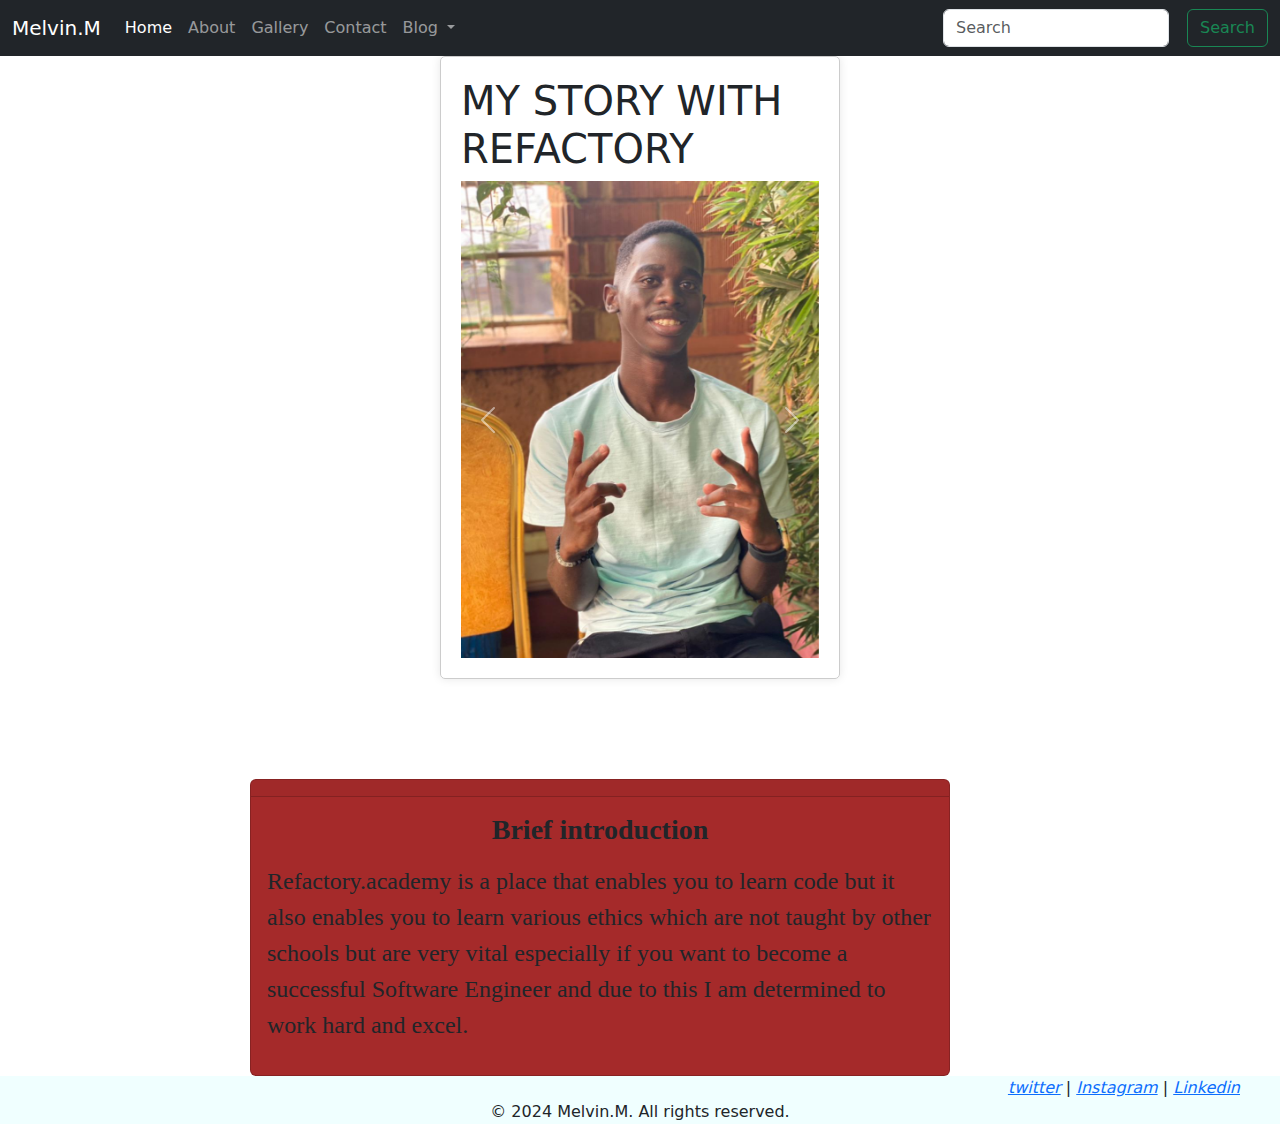
<file: index.html>
<!DOCTYPE html>
<html lang="en">

<head>
    <meta charset="UTF-8">
    <meta name="viewport" content="width=device-width, initial-scale=1.0">
    <title>HOME</title>
    <link rel="stylesheet" href="bootstrap/css/bootstrap.css">
    <link rel="stylesheet" href="styles.css">
</head>

<body>

    <div w3-include-html="/includes/navbar.html"></div>


    <script src="/css/bootstrap/bootstrap-5.3.3-dist/js/bootstrap.bundle.js"></script>
    <script src="/js/include.js"></script>
    <div class="container">
        <div class="row">
            <div class="col">
                <strong>
                    <h1>MY STORY WITH REFACTORY</h1>
                </strong>
                <div id="carouselExample" class="carousel slide">
                    <div class="carousel-inner">
                        <div class="carousel-item active">
                            <img src="images/IMG-20240126-WA0057.jpg" class="d-block w-100" alt="">
                        </div>
                        <div class="carousel-item">
                            <img src="images/IMG-20240126-WA0056.jpg" class="d-block w-100" alt="">
                        </div>
                        <div class="carousel-item">
                            <img src="images/IMG-20240101-WA0018.jpg" class="d-block w-100" alt="">
                        </div>
                    </div>
                    <button class="carousel-control-prev" type="button" data-bs-target="#carouselExample"
                        data-bs-slide="prev">
                        <span class="carousel-control-prev-icon" aria-hidden="true"></span>
                        <span class="visually-hidden">Previous</span>
                    </button>
                    <button class="carousel-control-next" type="button" data-bs-target="#carouselExample"
                        data-bs-slide="next">
                        <span class="carousel-control-next-icon" aria-hidden="true"></span>
                        <span class="visually-hidden">Next</span>
                    </button>
                </div>
            </div>
        </div>
    </div>
    <!-- <div class="mel">
        <h2>Brief introduction</h2>
        <p>This website was created to help orphans,street kids and all those suffering so as to better<br>
            the lives of kids.The founders of this website were once street kids who had an opportunity<br>
            to study software engineering and managed to excel hihghly.Due to the struggles they went <br>
            through as children they decided to create a website to help children and this blog goes<br>
            into detail of how it all started.<br>
        </p>

    </div> -->
    <div class="card " style="width:700px; margin-left: 250px; font-size: x-large; font-family: 'Times New Roman', Times, serif; background-color: brown; margin-top: 100px;">
        <div class="card-header"></div>
        <div class="card-body">
          <h3 class="card-title" style="text-align: center;"><b>Brief introduction</b></h3>
          <p class="card-text">
            <p>
                Refactory.academy is a place that enables you to learn code but it also enables you to
                learn various ethics which are not taught by other schools but are very vital especially
                if you want to become a successful Software Engineer and due to this I am determined to 
                work hard and excel.
        </p>
        </div>
      </div>
      <footer>
        <div class="footer-content" style="background-color: azure;">
            
             <div class="links" style="text-align: right; padding-right: 40px;">
                <a href="https://twitter.com/MelvinMello4"><i class="fa fa-twitter">twitter</i></a> |
                <a href="https://www.instagram.com/melvinmuzoora/"><i class="fa fa-instagram">Instagram</i></a> |
            <a href="https://linkedin.com/in/muzoora-melvin-5631a32b6/"><i class="fa fa-linkedin">Linkedin</i></a> 
            </div>
            <p style="text-align: center;">&copy; 2024 Melvin.M. All rights reserved.</p>
        </div>
    </footer>
    
      
    
    <script src="bootstrap/js/bootstrap.bundle.js"></script>
<script src="/js/include.js"></script>
</body>

</html>
</file>
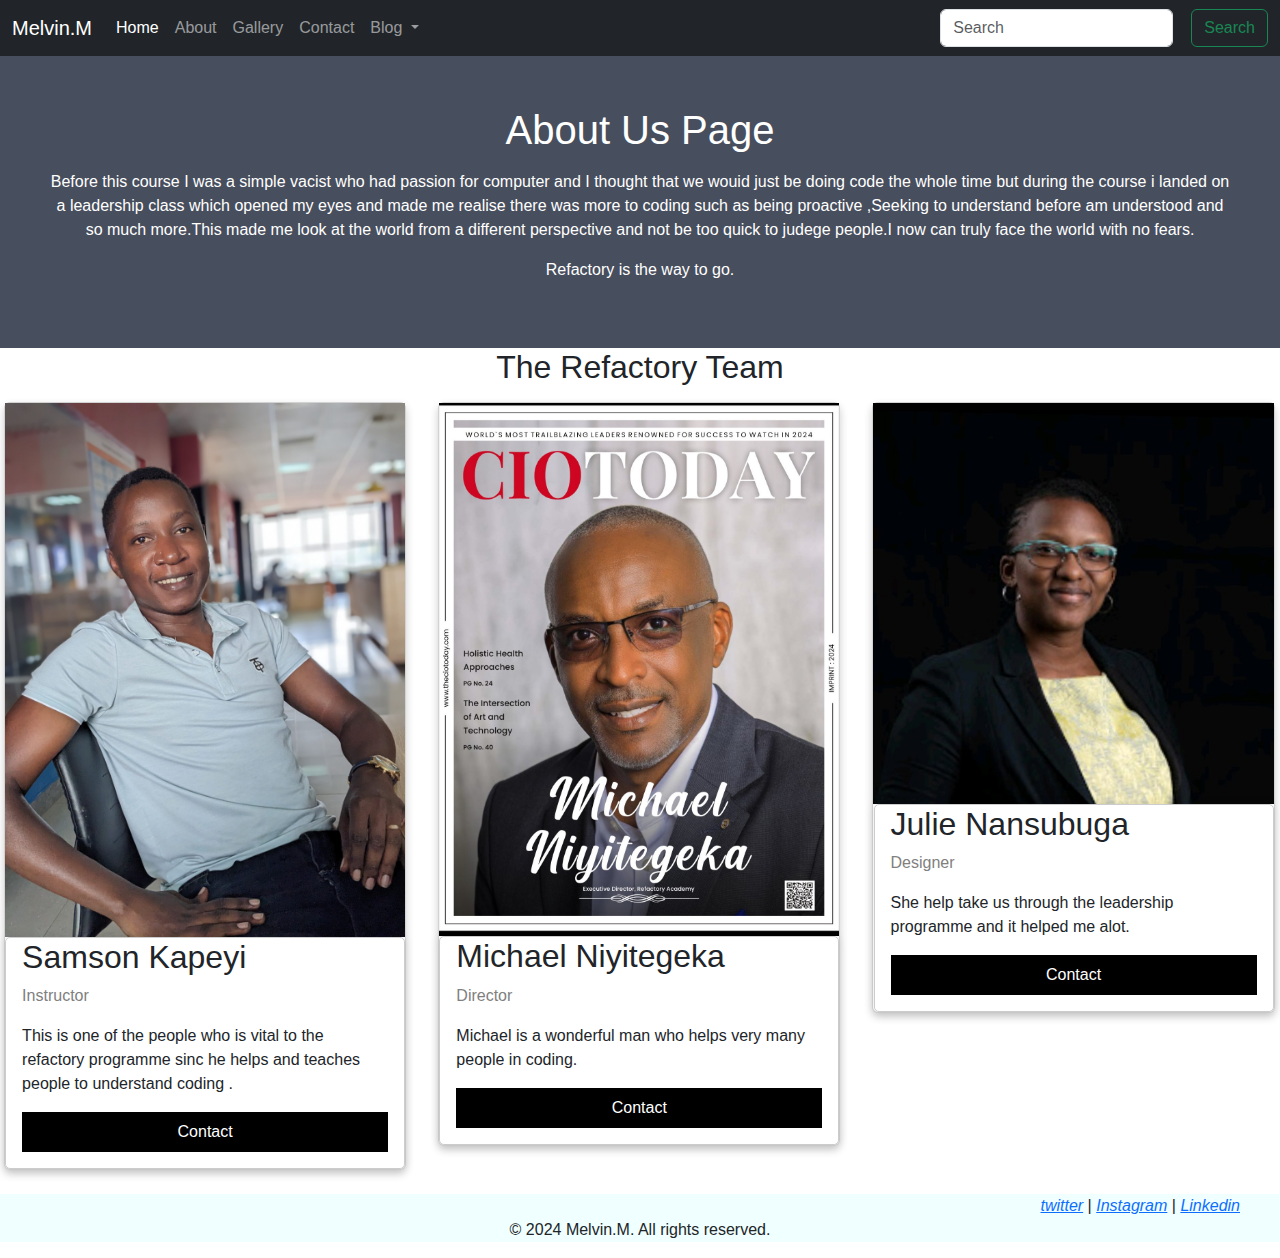
<file: about.html>
<!DOCTYPE html>
<html lang="en">
<head>
    <meta charset="UTF-8">
    <meta name="viewport" content="width=device-width, initial-scale=1.0">
    <title>About</title>
    <link rel="stylesheet" href="bootstrap/css/bootstrap.css">
    <link rel="stylesheet" href="styles.css">
</head>
<body>
    <div w3-include-html="/includes/navbar.html"></div>



  <style>
    body {
      font-family: Arial, Helvetica, sans-serif;
      margin: 0;
    }
    
    html {
      box-sizing: border-box;
    }
    
    *, *:before, *:after {
      box-sizing: inherit;
    }
    
    .column {
      float: left;
      width: 33.3%;
      margin-bottom: 16px;
      padding: 0 8px;
    }
    
    .card {
      box-shadow: 0 4px 8px 0 rgba(0, 0, 0, 0.2);
      margin: 8px;
    }
    
    .about-section {
      padding: 50px;
      text-align: center;
      background-color: #474e5d;
      color: white;
    }
    
    .container {
      padding: 0 16px;
    }
    
    .container::after, .row::after {
      content: "";
      clear: both;
      display: table;
    }
    
    .title {
      color: grey;
    }
    
    .button {
      border: none;
      outline: 0;
      display: inline-block;
      padding: 8px;
      color: white;
      background-color: #000;
      text-align: center;
      cursor: pointer;
      width: 100%;
    }
    
    .button:hover {
      background-color: #555;
    }
    
    @media screen and (max-width: 650px) {
      .column {
        width: 100%;
        display: block;
      }
    }
    </style>
    </head>
    <body>
    
    <div class="about-section">
      <h1>About Us Page</h1>
      <p>
        <p>
            Before this course I was a simple vacist who had passion for computer and I thought that
            we wouid just be doing code the whole time but during the course i landed on a leadership
            class which opened my eyes and made me realise there was more to coding such as being proactive 
            ,Seeking to understand before am understood and so much more.This made me look at the world from
            a different perspective and not be too quick to judege people.I now can truly face the world with
            no fears.    
    </p>
      </p>
      <p>Refactory is the way to go.</p>
    </div>
    
    <h2 style="text-align:center">The Refactory Team</h2>
    <div class="row">
      <div class="column">
        <div class="card">
          <img src="images/Boss.jpg" alt="Boss" style="width:100%">
          <div class="container">
            <h2>Samson Kapeyi</h2>
            <p class="title">Instructor</p>
            <p>
                This is one of the people who is vital to the refactory programme
                sinc he helps and teaches people to understand coding .
            </p>
            
            <p><button class="button">Contact</button></p>
          </div>
        </div>
      </div>
    
      <div class="column">
        <div class="card">
          <img src="images/Picture.jpg" alt="Mike" style="width:100%">
          <div class="container">
            <h2>Michael Niyitegeka</h2>
            <p class="title">Director</p>
            <p>
                Michael is a wonderful man who helps very many people in coding.
            </p>
            
            <p><button class="button">Contact</button></p>
          </div>
        </div>
      </div>
      
      <div class="column">
        <div class="card">
          <img src="images/Jul.jpg" alt="John" style="width:100%">
          <div class="container">
            <h2>Julie Nansubuga</h2>
            <p class="title">Designer</p>
            <p>She help take us through the leadership programme and it helped me alot.</p>
        
            <p><button class="button">Contact</button></p>
          </div>
        </div>
      </div>
    </div>
    
    </body>
    </html>
    <footer>
      <div class="footer-content" style="background-color: azure;">
          
           <div class="links" style="text-align: right; padding-right: 40px;">
              <a href="https://twitter.com/MelvinMello4"><i class="fa fa-twitter">twitter</i></a> |
              <a href="https://www.instagram.com/melvinmuzoora/"><i class="fa fa-instagram">Instagram</i></a> |
          <a href="https://linkedin.com/in/muzoora-melvin-5631a32b6/"><i class="fa fa-linkedin">Linkedin</i></a> 
          </div>
          <p style="text-align: center;">&copy; 2024 Melvin.M. All rights reserved.</p>
      </div>
  </footer>
     
        
      <script src="bootstrap/js/bootstrap.bundle.js"></script>
      <script src="/js/include.js"></script>
    
</body>
</html>
</file>
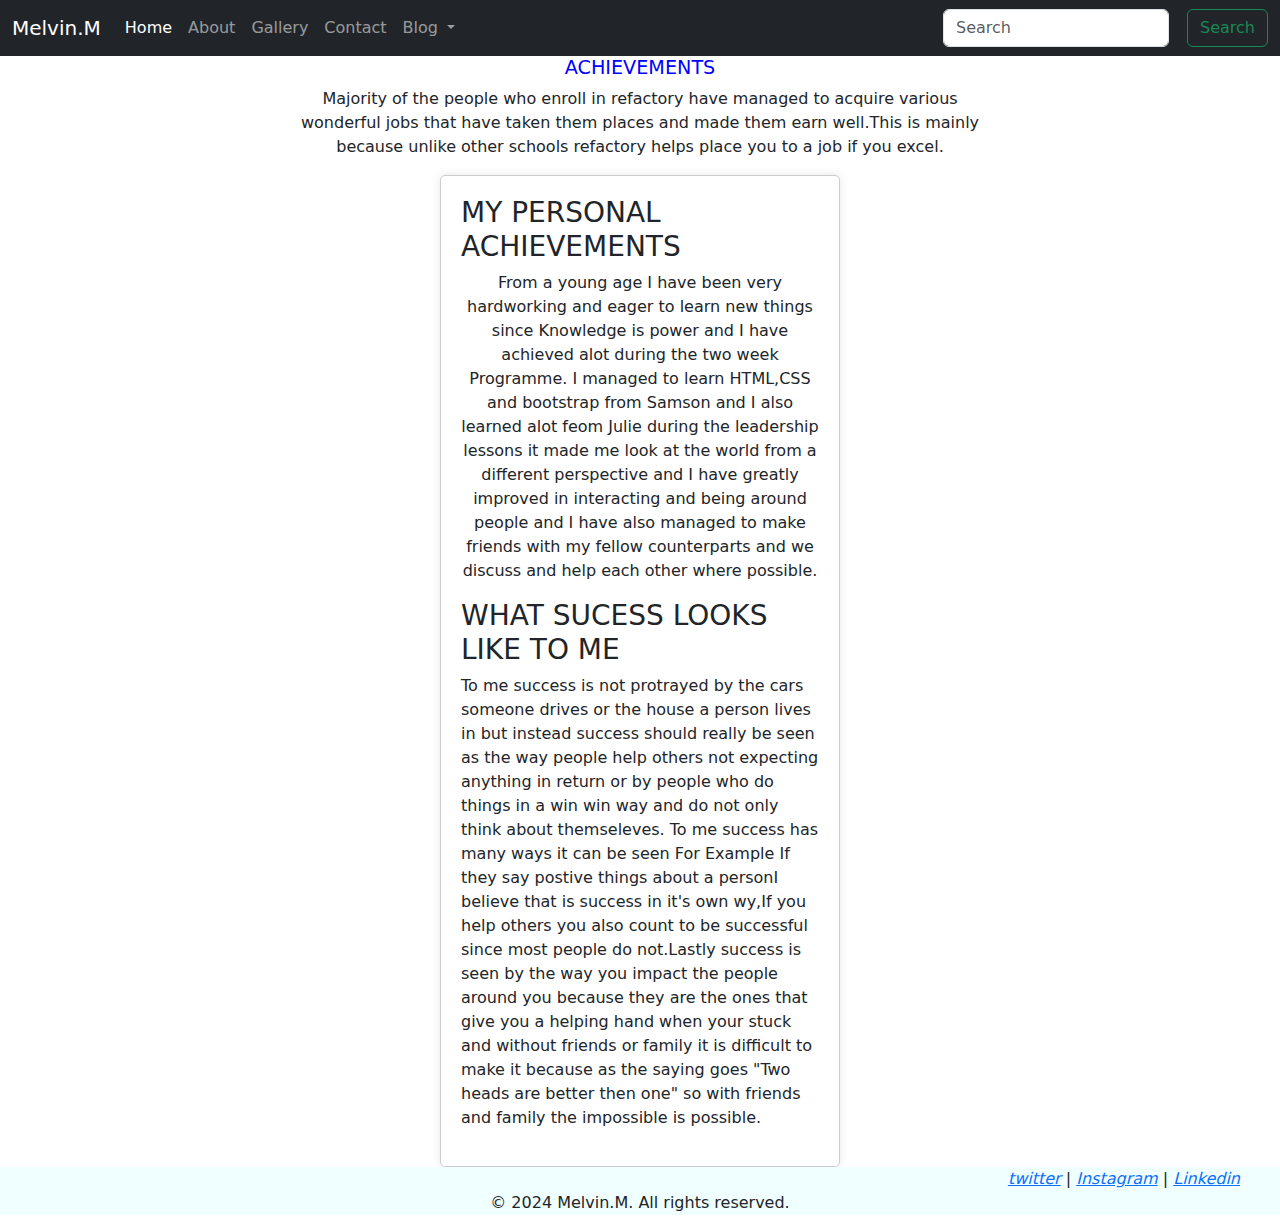
<file: achievements.html>
<!DOCTYPE html>
<html lang="en">
<head>
    <meta charset="UTF-8">
    <meta name="viewport" content="width=device-width, initial-scale=1.0">
    <title>Document</title>
    <link rel="stylesheet" href="bootstrap/css/bootstrap.css">
    <link rel="stylesheet" href="styles.css">
</head>
<body>
    <div w3-include-html="/includes/navbar.html"></div>
    <h1 style="text-align: center;font-size: larger;color:blue;">ACHIEVEMENTS</h1>
    <p  style="text-align: center;">
        Majority of the people who enroll in refactory have managed to acquire various<br>
        wonderful jobs that have taken them places and made them earn well.This is mainly<br>
        because unlike other schools refactory helps place you to a job if you excel.<br>
    </p>
<div class="container">
    <div class="row">
        <div class="col">
    <h3 id="mel">MY PERSONAL ACHIEVEMENTS</h3>
    <p style="text-align:center; ">
        From a young age I have been very hardworking and eager to learn new things since
        Knowledge is power and I have achieved alot during the two week Programme.
        I managed to learn HTML,CSS and bootstrap from Samson and I also learned alot
        feom Julie during the leadership lessons it made me look at the world from a 
        different perspective and I have greatly improved in interacting and being
        around people and I have also managed to make friends with my fellow counterparts
        and we discuss and help each other where possible.
    </p>

    <h3 id="mel">WHAT SUCESS LOOKS LIKE TO ME</h3>
    <p>
        To me success is not protrayed by the cars someone drives or the house a person lives in but 
        instead success should really be seen as the way people help others not expecting anything in return
        or by people who do things in a win win way and do not only think about themseleves.
        To me success has many ways it can be seen For Example If they say postive things about a personI believe
        that is success in it's own wy,If you help others you also count to be successful since most people
        do not.Lastly success is seen by the way you impact the people around you because they are the ones 
        that give you a helping hand when your stuck and without friends or family it is difficult to make it
        because as the saying goes "Two heads are better then one" so with friends and family the impossible is 
        possible.
    </p>
</div>
</div>
</div>
<footer>
    <div class="footer-content" style="background-color: azure;">
        
         <div class="links" style="text-align: right; padding-right: 40px;">
            <a href="https://twitter.com/MelvinMello4"><i class="fa fa-twitter">twitter</i></a> |
            <a href="https://www.instagram.com/melvinmuzoora/"><i class="fa fa-instagram">Instagram</i></a> |
        <a href="https://linkedin.com/in/muzoora-melvin-5631a32b6/"><i class="fa fa-linkedin">Linkedin</i></a> 
        </div>
        <p style="text-align: center;">&copy; 2024 Melvin.M. All rights reserved.</p>
    </div>
</footer>

    
        
    <script src="bootstrap/js/bootstrap.bundle.js"></script>
    <script src="/js/include.js"></script> 
    
</body>
</html>
</file>
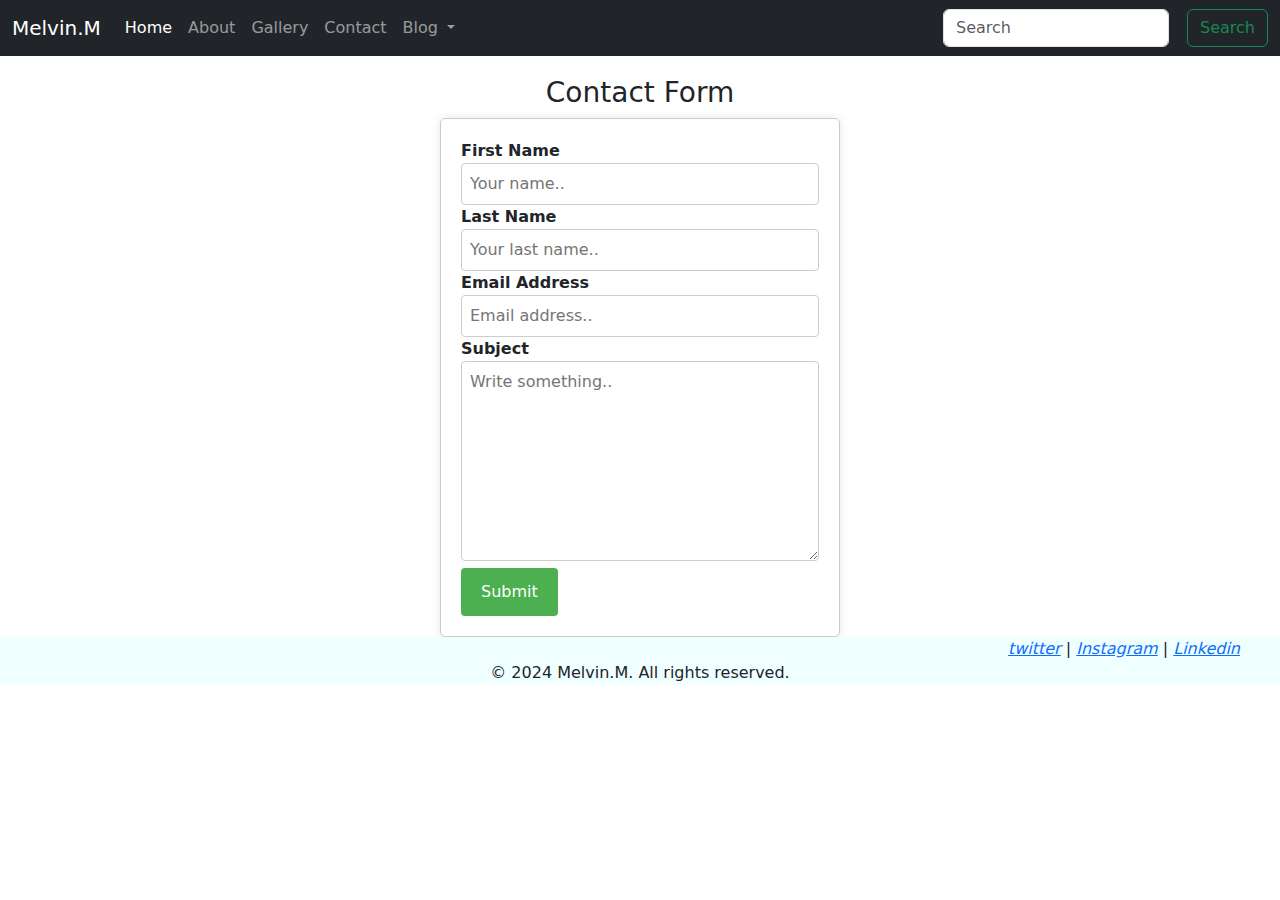
<file: contact.html>
<!DOCTYPE html>
<html lang="en">
<head>
    <meta charset="UTF-8">
    <meta name="viewport" content="width=device-width, initial-scale=1.0">
    <title>Document</title>
    <link rel="stylesheet" href="bootstrap/css/bootstrap.css">
    <link rel="stylesheet" href="styles.css">
</head>
<body>
    

    <div w3-include-html="/includes/navbar.html"></div>
    <h3 style="text-align:center; margin-top: 20px;">Contact Form</h3>
    <div class="container">
        <form action="/action_page.php"></form>
        
    
    <label for="fname">First Name</label>
    <input type="text" id="fname" name="firstname" placeholder="Your name..">

    <label for="lname">Last Name</label>
    <input type="text" id="lname" name="lastname" placeholder="Your last name..">

    <label for="lname">Email Address</label>
    <input type="text" id="lname" name="lastname" placeholder="Email address..">


    <!-- <label for="country">Country</label>
    <select id="country" name="country">
      <option value="australia">Australia</option>
      <option value="canada">Canada</option>
      <option value="usa">USA</option>
    </select> -->

    <label for="subject">Subject</label>
    <textarea id="subject" name="subject" placeholder="Write something.." style="height:200px"></textarea>

    <input type="submit" value="Submit">

  </form>
</div>
<footer>
  <div class="footer-content" style="background-color: azure;">
      
       <div class="links" style="text-align: right; padding-right: 40px;">
          <a href="https://twitter.com/MelvinMello4"><i class="fa fa-twitter">twitter</i></a> |
          <a href="https://www.instagram.com/melvinmuzoora/"><i class="fa fa-instagram">Instagram</i></a> |
      <a href="https://linkedin.com/in/muzoora-melvin-5631a32b6/"><i class="fa fa-linkedin">Linkedin</i></a> 
      </div>
      <p style="text-align: center;">&copy; 2024 Melvin.M. All rights reserved.</p>
  </div>
</footer>
        
      <script src="bootstrap/js/bootstrap.bundle.js"></script>
      <script src="/js/include.js"></script>
    
</body>
</html>
</file>
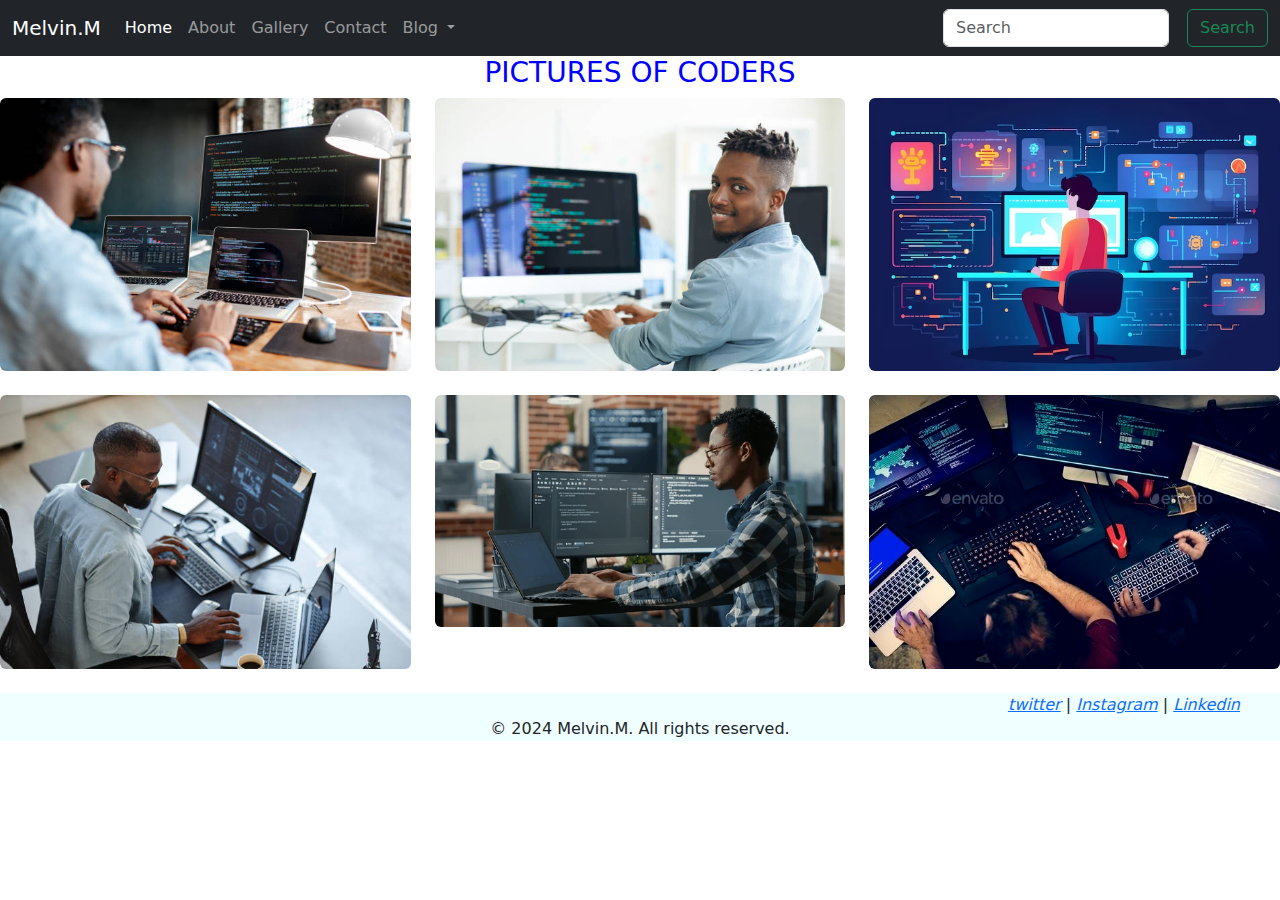
<file: gallery.html>
<!DOCTYPE html>
<html lang="en">
<head>
    <meta charset="UTF-8">
    <meta name="viewport" content="width=device-width, initial-scale=1.0">
    <title>Gallery</title>
    <link rel="stylesheet" href="bootstrap/css/bootstrap.css">
    <link rel="stylesheet" href="styles.css">
</head>
<body>
    <div w3-include-html="/includes/navbar.html"></div>
    <h3 style="text-align: center; color:blue;">PICTURES OF CODERS</h3>
<!-- Gallery -->
<div class="row">
    <div class="col-lg-4 col-md-12 mb-4 mb-lg-0">
      <img
        src="images/code.jpg"
        class="w-100 shadow-1-strong rounded mb-4"
        alt="code"
      />
  
      <img
        src="images/coder.jpg"
        class="w-100 shadow-1-strong rounded mb-4"
        alt="coder"
      />
    </div>
  
    <div class="col-lg-4 mb-4 mb-lg-0">
      <img
        src="images/codex.jpg"
        class="w-100 shadow-1-strong rounded mb-4"
        alt="codex"
      />
  
      <img
        src="images/picture.webp"
        class="w-100 shadow-1-strong rounded mb-4"
        alt="yap"
      />
    </div>
  
    <div class="col-lg-4 mb-4 mb-lg-0">
      <img
        src="images/comp.avif"
        class="w-100 shadow-1-strong rounded mb-4"
        alt="comp"
      />
  
      <img
        src="images/codeeeee.jpg"
        class="w-100 shadow-1-strong rounded mb-4"
        alt=""
      />
    </div>
  </div>
  <!-- Gallery -->
  <footer>
    <div class="footer-content" style="background-color: azure;">
        
         <div class="links" style="text-align: right; padding-right: 40px;">
            <a href="https://twitter.com/MelvinMello4"><i class="fa fa-twitter">twitter</i></a> |
            <a href="https://www.instagram.com/melvinmuzoora/"><i class="fa fa-instagram">Instagram</i></a> |
        <a href="https://linkedin.com/in/muzoora-melvin-5631a32b6/"><i class="fa fa-linkedin">Linkedin</i></a> 
        </div>
        <p style="text-align: center;">&copy; 2024 Melvin.M. All rights reserved.</p>
    </div>
</footer>
        
    <script src="bootstrap/js/bootstrap.bundle.js"></script>
    <script src="/js/include.js"></script> 
    
</body>
</html>
</file>
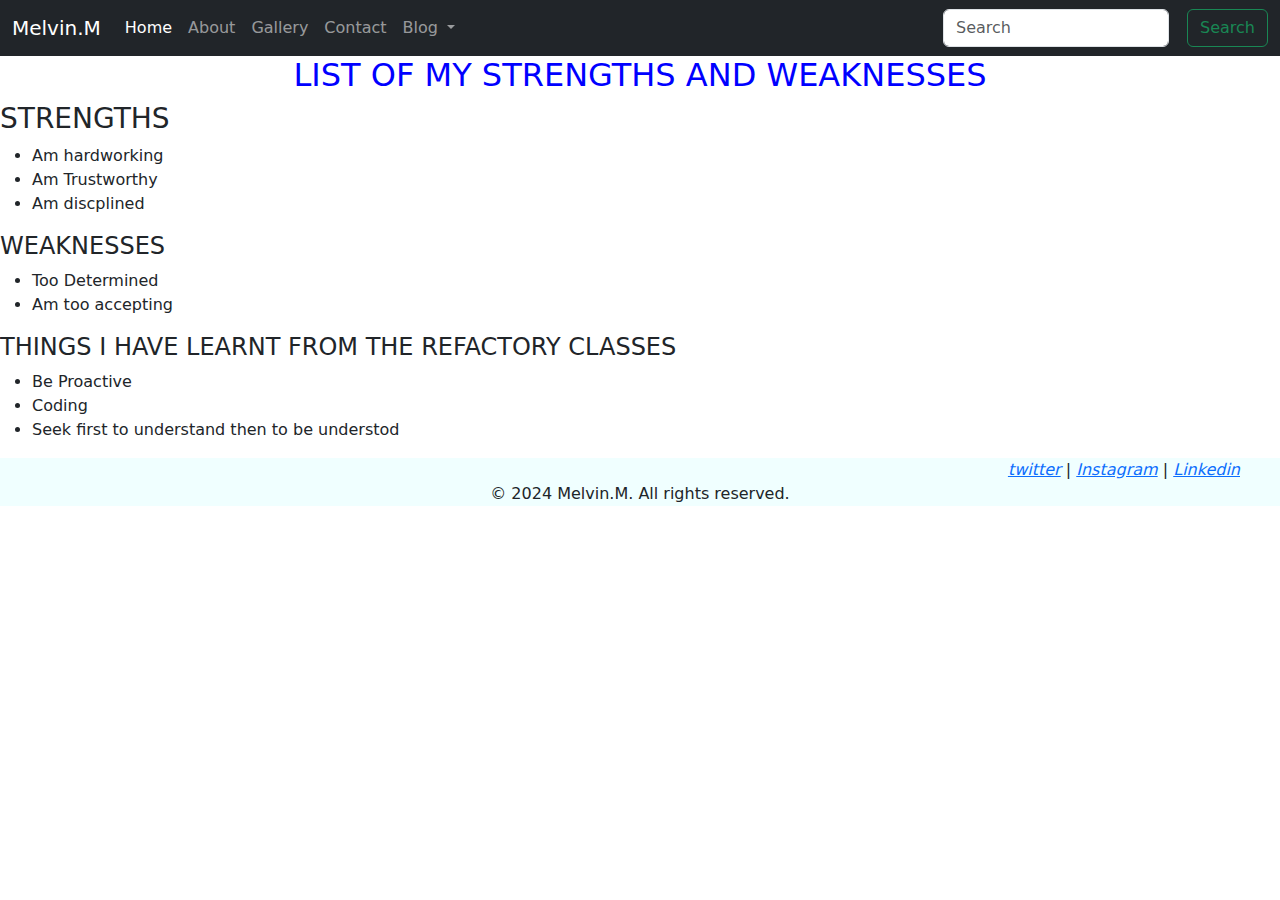
<file: list.html>
<!DOCTYPE html>
<html lang="en">
<head>
    <meta charset="UTF-8">
    <meta name="viewport" content="width=device-width, initial-scale=1.0">
    <title>Document</title>
    <link rel="stylesheet" href="bootstrap/css/bootstrap.css">
    <link rel="stylesheet" href="styles.css">
</head>
<body>

    <div w3-include-html="/includes/navbar.html"></div>
    <h2 style="color:blue; text-align: center;" >LIST OF MY STRENGTHS AND WEAKNESSES</h2>
    <h3 CLASS="odd">STRENGTHS</h3>
    <ul>
        <li>Am hardworking</li>
        <li>Am Trustworthy</li>
        <li>Am discplined</li>
    </ul>

    <h4 class="odd">WEAKNESSES</h4>
    <ul>
        <li>Too Determined</li>
        <li>Am too accepting</li>
    </ul>

    <h4 class="odd">THINGS I HAVE LEARNT FROM THE REFACTORY CLASSES</h4>
    <ul>
        <li>Be Proactive</li>
        <li>Coding</li>
        <li>Seek first to understand then to be understod</li>
    </ul>
    
    <footer>
        <div class="footer-content" style="background-color: azure;">
            
             <div class="links" style="text-align: right; padding-right: 40px;">
                <a href="https://twitter.com/MelvinMello4"><i class="fa fa-twitter">twitter</i></a> |
                <a href="https://www.instagram.com/melvinmuzoora/"><i class="fa fa-instagram">Instagram</i></a> |
            <a href="https://linkedin.com/in/muzoora-melvin-5631a32b6/"><i class="fa fa-linkedin">Linkedin</i></a> 
            </div>
            <p style="text-align: center;">&copy; 2024 Melvin.M. All rights reserved.</p>
        </div>
    </footer>  
    <script src="bootstrap/js/bootstrap.bundle.js"></script>
    <script src="/js/include.js"></script> 
    
</body>
</html>
</file>
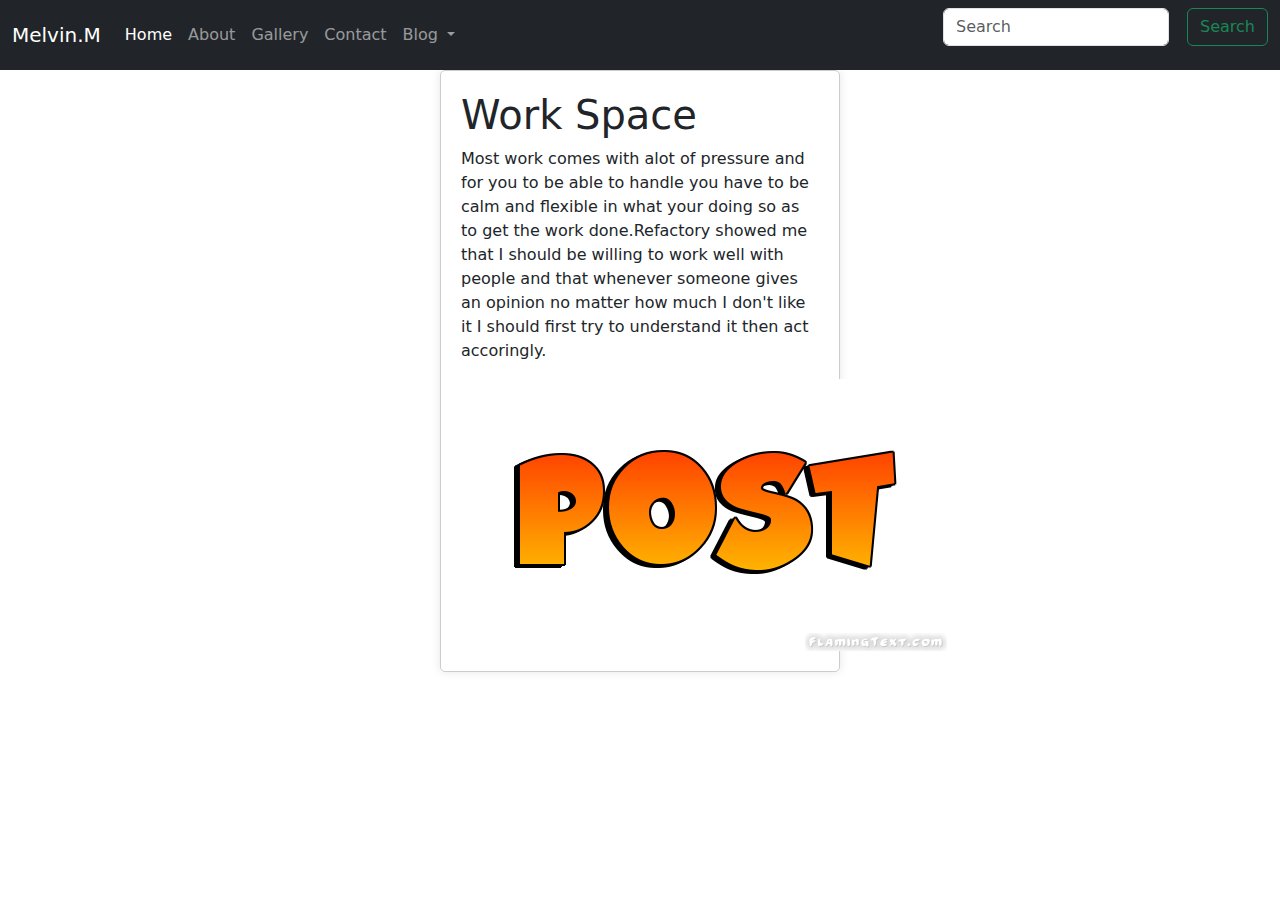
<file: posts.html>
<html lang="en">
<head>
    <meta charset="UTF-8">
    <meta name="viewport" content="width=device-width, initial-scale=1.0">
    <title></title>
    <link rel="stylesheet" href="bootstrap/css/bootstrap.css">
    <link rel="stylesheet" href="styles.css">
</head>
<body>
    <div w3-include-html="/includes/navbar.html"></div>
    <div style="width: 700px;" class="container">
        <div class="row">
            <div class="col">
    <h1>Work Space</h1>
    <p>
        Most work comes with alot of pressure and for you to be able to handle
        you have to be calm and flexible in what your doing so as to get the work
        done.Refactory showed me that I should be willing to work well with people
        and that whenever someone gives an opinion no matter how much I don't like 
        it I should first try to understand it then act accoringly.
    </p>

    <img  src="images/post-design-.png">
</div>
</div>
</div>
    <script>src="bootstrap/js/bootstrap.bundle.js"></script>   
    <script src="/js/include.js"></script>  
</body>
</html>
</file>
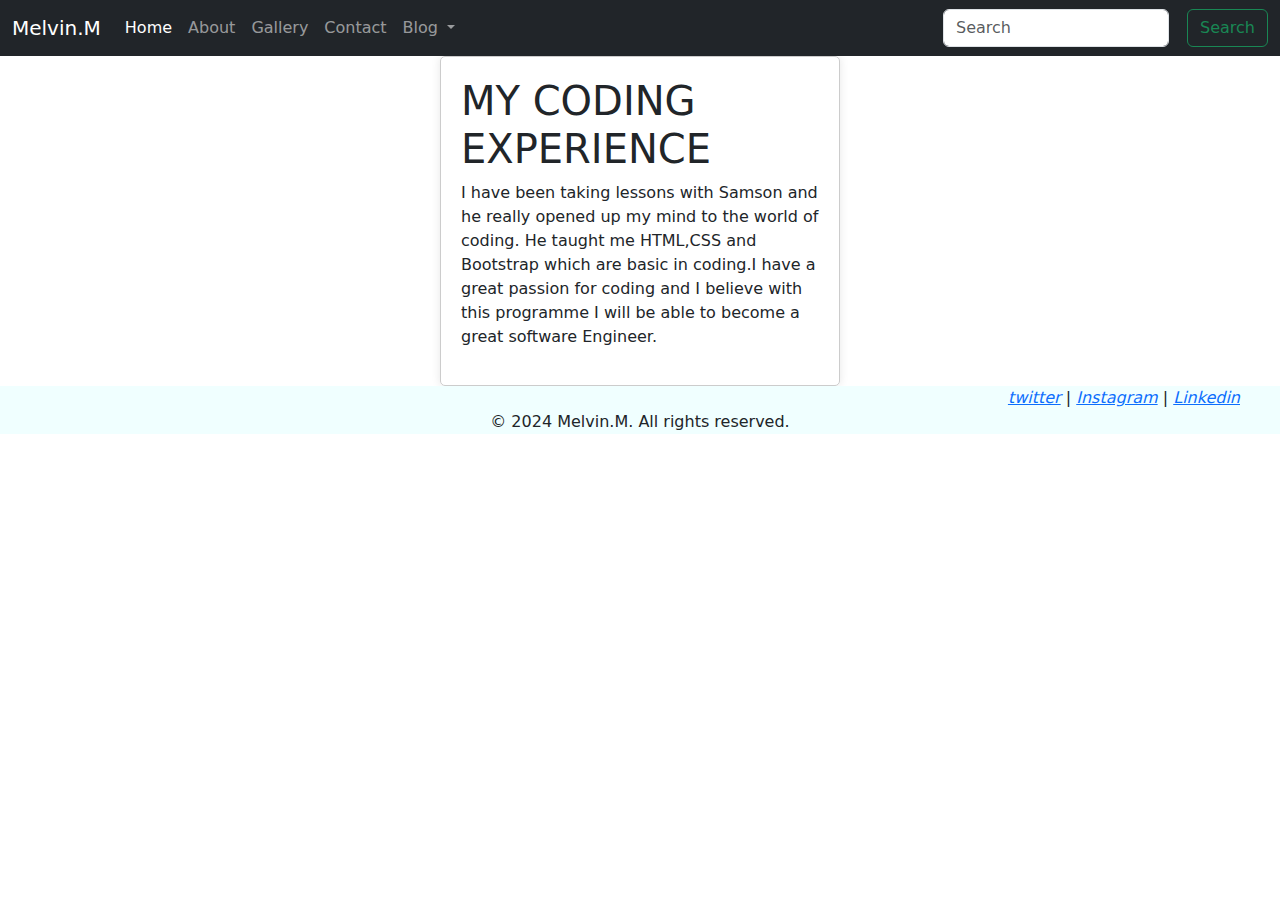
<file: sam.html>
<!DOCTYPE html>
<html lang="en">
<head>
    <meta charset="UTF-8">
    <meta name="viewport" content="width=device-width, initial-scale=1.0">
    <title>MY EXPERIENCE</title>
    <link rel="stylesheet" href="bootstrap/css/bootstrap.css">
    <link rel="stylesheet" href="styles.css">
</head>
<body>
    <div w3-include-html="/includes/navbar.html"></div>
    <div class="container">
        <div class="row">
            <div class="col">
                <h1>MY CODING EXPERIENCE</h1>
                <p> 
                    I have been taking lessons with Samson and he really opened up my
                    mind to the world of coding. He taught me HTML,CSS and Bootstrap 
                    which are basic in coding.I have a great passion for coding and 
                    I believe with this programme I will be able to become a great
                    software Engineer.
                </p>
            </div>
        </div>
    </div>
    <footer>
        <div class="footer-content" style="background-color: azure;">
            
             <div class="links" style="text-align: right; padding-right: 40px;">
                <a href="https://twitter.com/MelvinMello4"><i class="fa fa-twitter">twitter</i></a> |
                <a href="https://www.instagram.com/melvinmuzoora/"><i class="fa fa-instagram">Instagram</i></a> |
            <a href="https://linkedin.com/in/muzoora-melvin-5631a32b6/"><i class="fa fa-linkedin">Linkedin</i></a> 
            </div>
            <p style="text-align: center;">&copy; 2024 Melvin.M. All rights reserved.</p>
        </div>
    </footer>
    
    
    <script src="bootstrap/js/bootstrap.bundle.js"></script>
    <script src="/js/include.js"></script> 
    
</body>
</html>
</file>
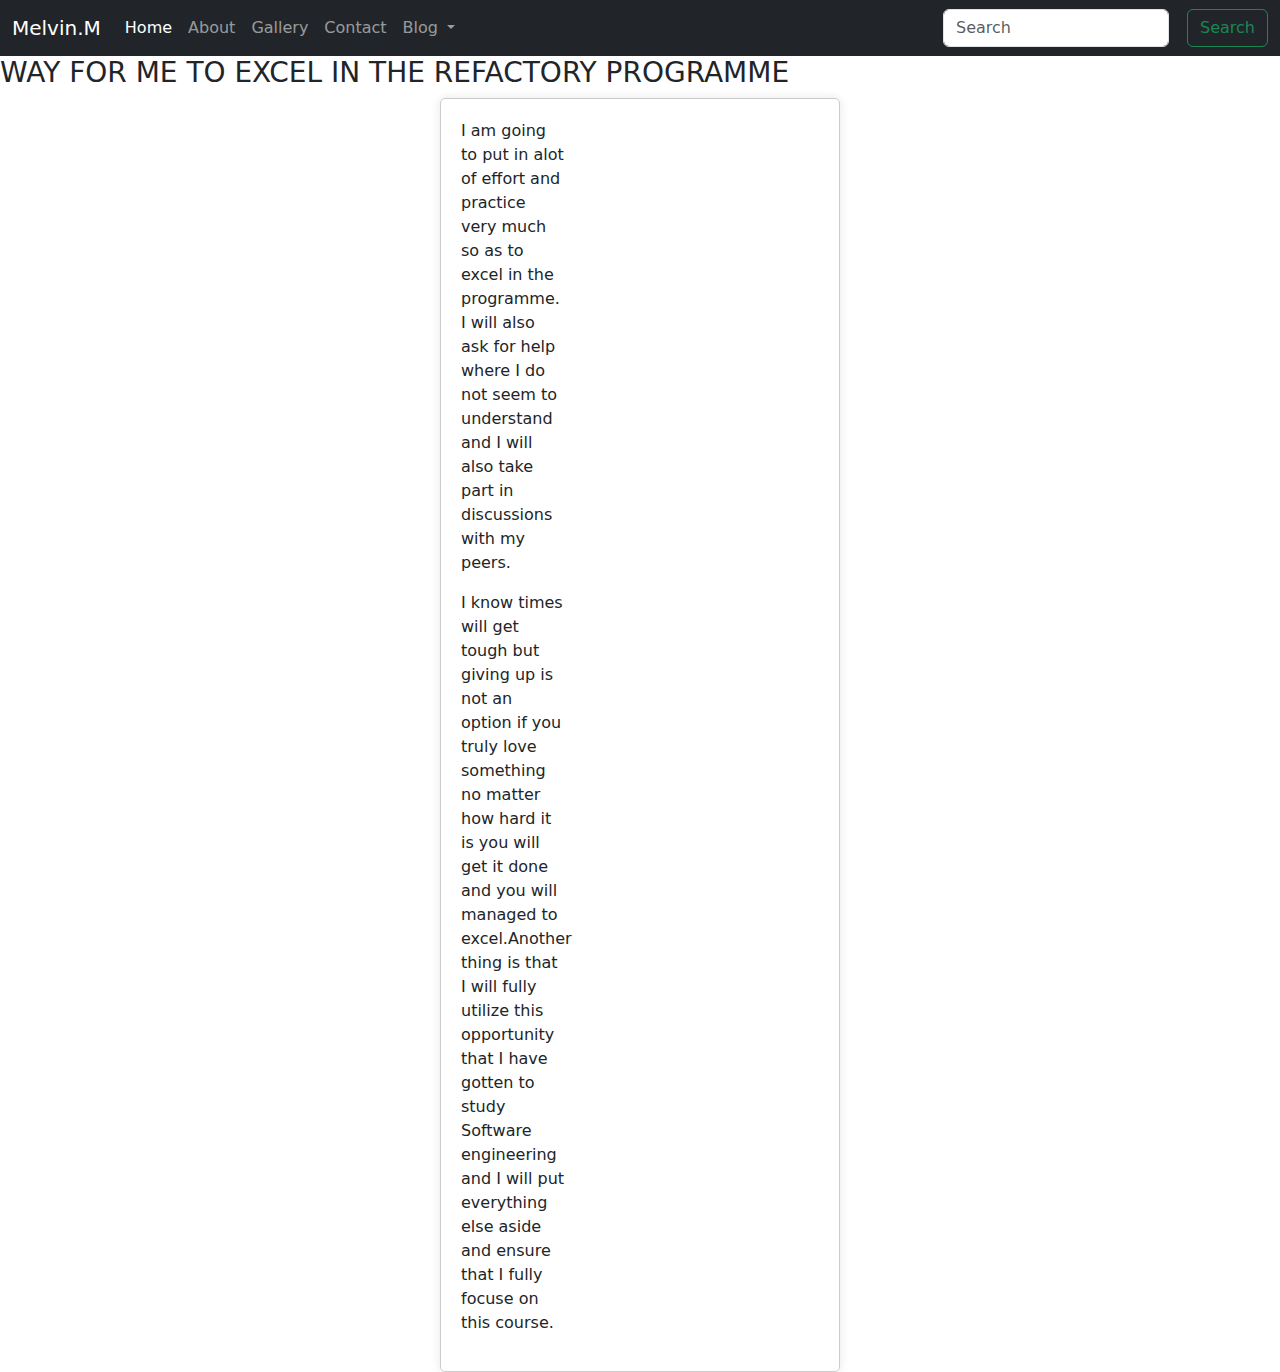
<file: way_forward.html>
<!DOCTYPE html>
<html lang="en">
<head>
    <meta charset="UTF-8">
    <meta name="viewport" content="width=device-width, initial-scale=1.0">
    <title>Document</title>
    <link rel="stylesheet" href="bootstrap/css/bootstrap.css">
    <link rel="stylesheet" href="styles.css">
</head>
<body>
    <div w3-include-html="/includes/navbar.html"></div>
    <h3 class="even">WAY FOR ME TO EXCEL IN THE REFACTORY PROGRAMME</h3>
    <div class="container">
        <div class="row">
            <div class="col-lg-4 col-8">

    <p>
        I am going to put in alot of effort and practice very much so as 
        to excel in the programme. I will also ask for help where I do not 
        seem to understand and I will also take part in discussions with
        my peers.
    </p>

    <p>
        I know times will get tough but giving up is not an option if you truly love 
        something no matter how hard it is you will get it done and you will managed
        to excel.Another thing is that I will fully utilize this opportunity that I 
        have gotten to study Software engineering and I will put everything else aside 
        and ensure that I fully focuse on this course.
    </p>
</div> 
</div>
</div>
    <script src="bootstrap/js/bootstrap.bundle.js"></script>
    <script src="/js/include.js"></script> 
    
</body>
</html>
</file>
<file: styles.css>
.sidebar {
    margin: 0;
    padding: 0;
    width: 160px;
    background-color: #f1f1f1;
    /* position: fixed; */
    /* height:;
    overflow: auto; */
  }
  
  /* Sidebar links */
  .sidebar a {
    display: block;
    color: black;
    padding: 16px;
    text-decoration: none;
  }
  
  /* Active/current link */
  .sidebar a.active {
    background-color: grey;
    color: white;
  }
  
  /* Links on mouse-over */
  .sidebar a:hover:not(.active) {
    background-color: #555;
    color: white;
  }
  .container {
    max-width: 400px;
    margin: 0 auto;
    padding: 20px;
    border: 1px solid #ccc;
    border-radius: 5px;
    box-shadow: 0 0 10px rgba(0, 0, 0, 0.1);
}

form {
    display: grid;
    grid-gap: 10px;
}

label {
    font-weight: bold;
}

input[type="text"],
textarea {
    width: 100%;
    padding: 8px;
    border: 1px solid #ccc;
    border-radius: 4px;
    box-sizing: border-box;
}

input[type="submit"] {
    padding: 12px 20px;
    border: none;
    border-radius: 4px;
    background-color: #4CAF50;
    color: white;
    cursor: pointer;
}

input[type="submit"]:hover {
    background-color: #45a049;
}
</file>
